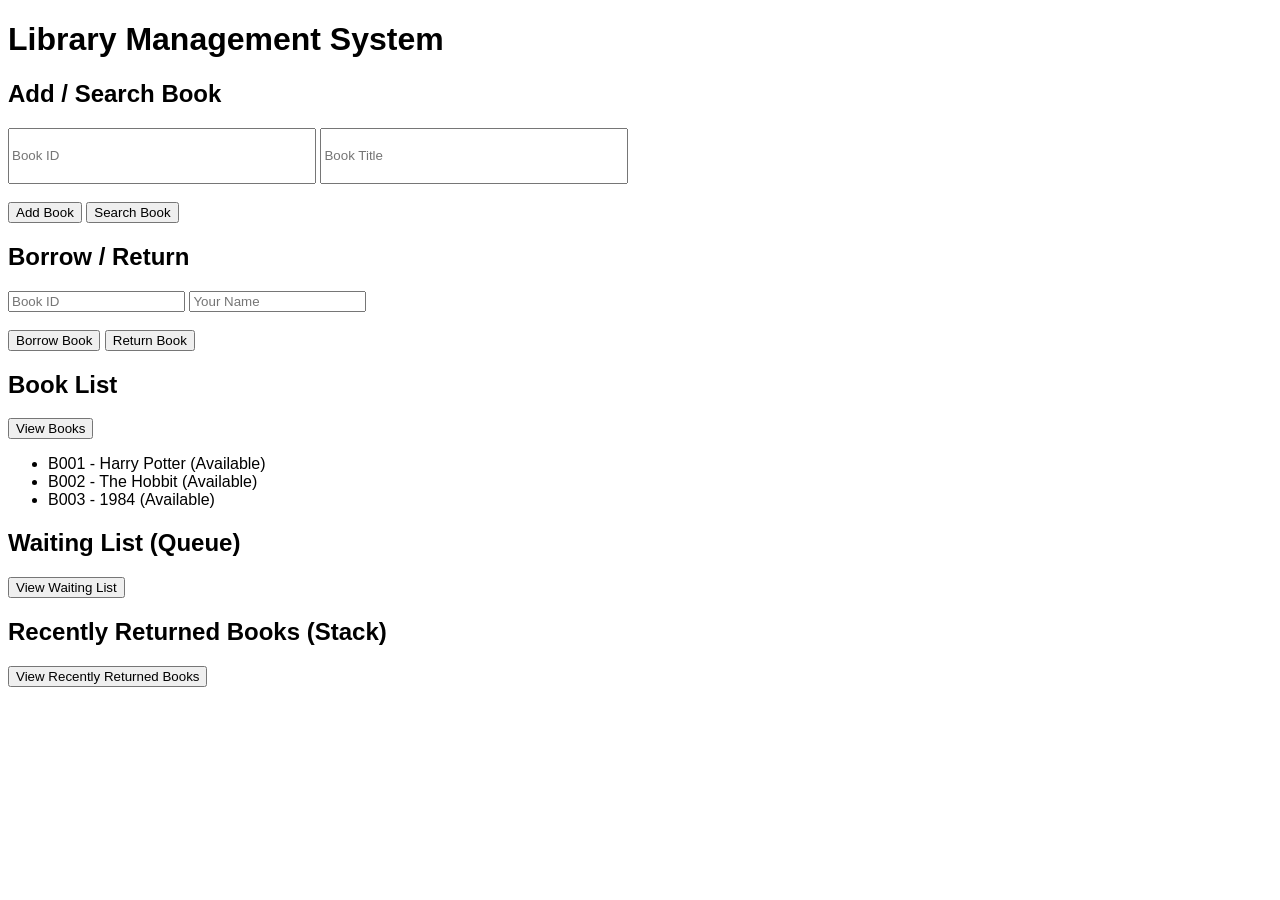
<file: index.html>
<!DOCTYPE html>
<html lang="en">
<head>
    <meta charset="UTF-8">
    <meta name="viewport" content="width=device-width, initial-scale=1.0">
    <link rel="stylesheet" href="main.css">
    <title>LIBRARY MANAGEMENT</title>
</head>
<body>
   
    <h1>Library Management System</h1>

    <!-- Add / Search Book Section -->
    <div class="section">
        <h2>Add / Search Book</h2>
        <input type="text" id="bookId" placeholder="Book ID">
        <input type="text" id="bookTitle" placeholder="Book Title">
        <br><br>
        <button onclick="addBook()">Add Book</button>
        <button onclick="searchBook()">Search Book</button>
    </div>

    <!-- Borrow / Return Section -->
    <div class="section">
    <h2>Borrow / Return</h2>
    <input type="text" id="borrowId" placeholder="Book ID">
    <input type="text" id="userName" placeholder="Your Name">
    <br><br>
    <button onclick="borrowBook()">Borrow Book</button>
    <button onclick="returnBook()">Return Book</button>
    </div>

    <!-- Display Book List -->
    <div class="section">
        <h2>Book List</h2>
        <button onclick="displayBooks()">View Books</button>
        <ul id="bookList"></ul>
    </div>

    <!-- Display Queue -->
    <div class="section">
        <h2>Waiting List (Queue)</h2>
        <button onclick="displayQueue()">View Waiting List</button>
        <ul id="queueList"></ul>
    </div>

    <!-- Display Stack -->
    <div class="section">
        <h2>Recently Returned Books (Stack)</h2>
        <button onclick="displayStack()">View Recently Returned Books</button>
        <ul id="stackList"></ul>
    </div>


<script src="main.js"></script>

</body>
</html>
</file>
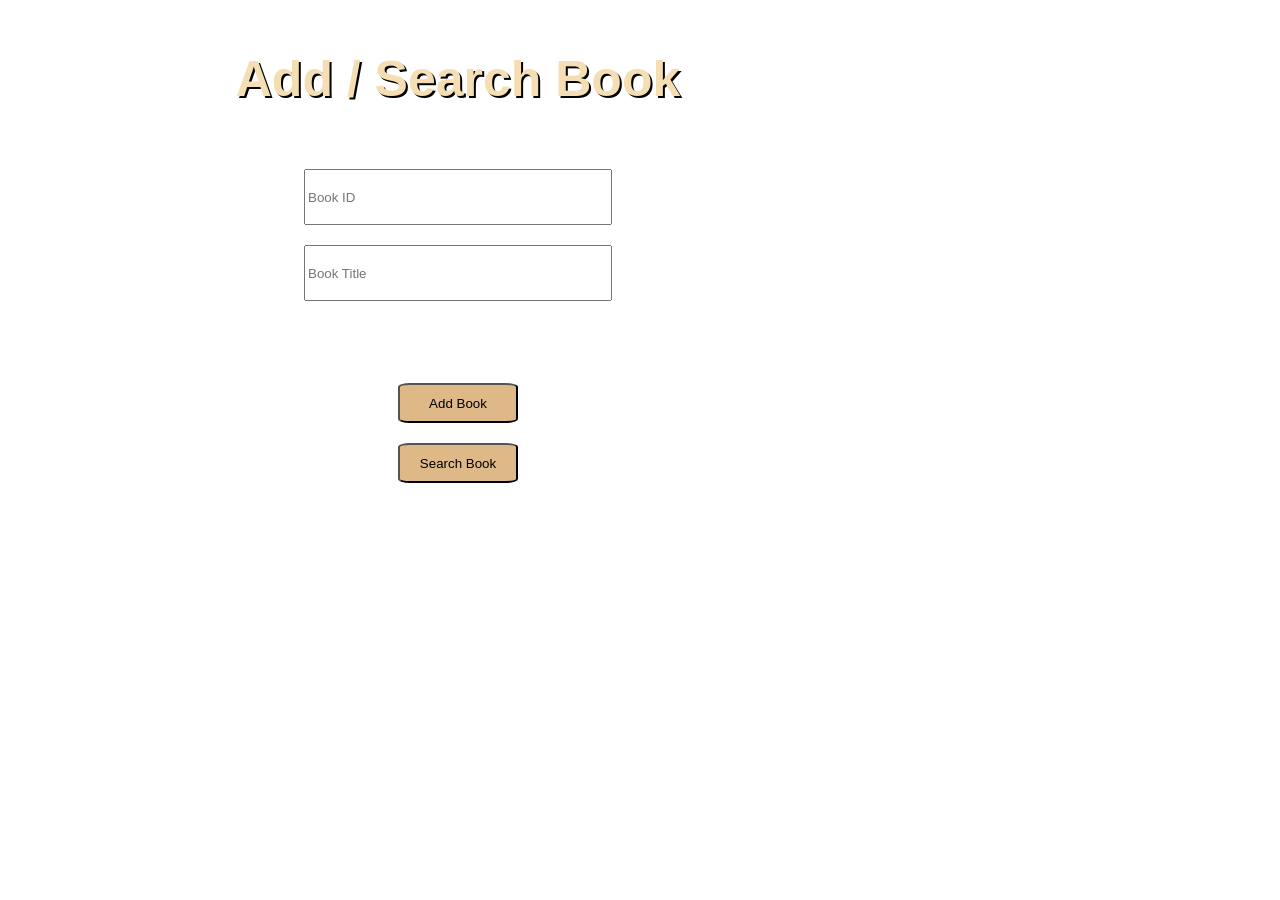
<file: addbook.html>
<!DOCTYPE html>
<html lang="en">
<head>
    <meta charset="UTF-8">
    <meta name="viewport" content="width=device-width, initial-scale=1.0">
    <link rel="stylesheet" href="main.css">
    <title>ADD BOOK</title>
    
</head>
<body>

    <div class="addbook">
        <h2>Add / Search Book</h2>
        <input type="text" id="bookId" placeholder="Book ID">
        <input type="text" id="bookTitle" placeholder="Book Title">
        <br><br>
        <button onclick="addBook()">Add Book</button>
        <button onclick="searchBook()">Search Book</button>
    </div>

    <script src="main.js"></script>
</body>
</html>
</file>
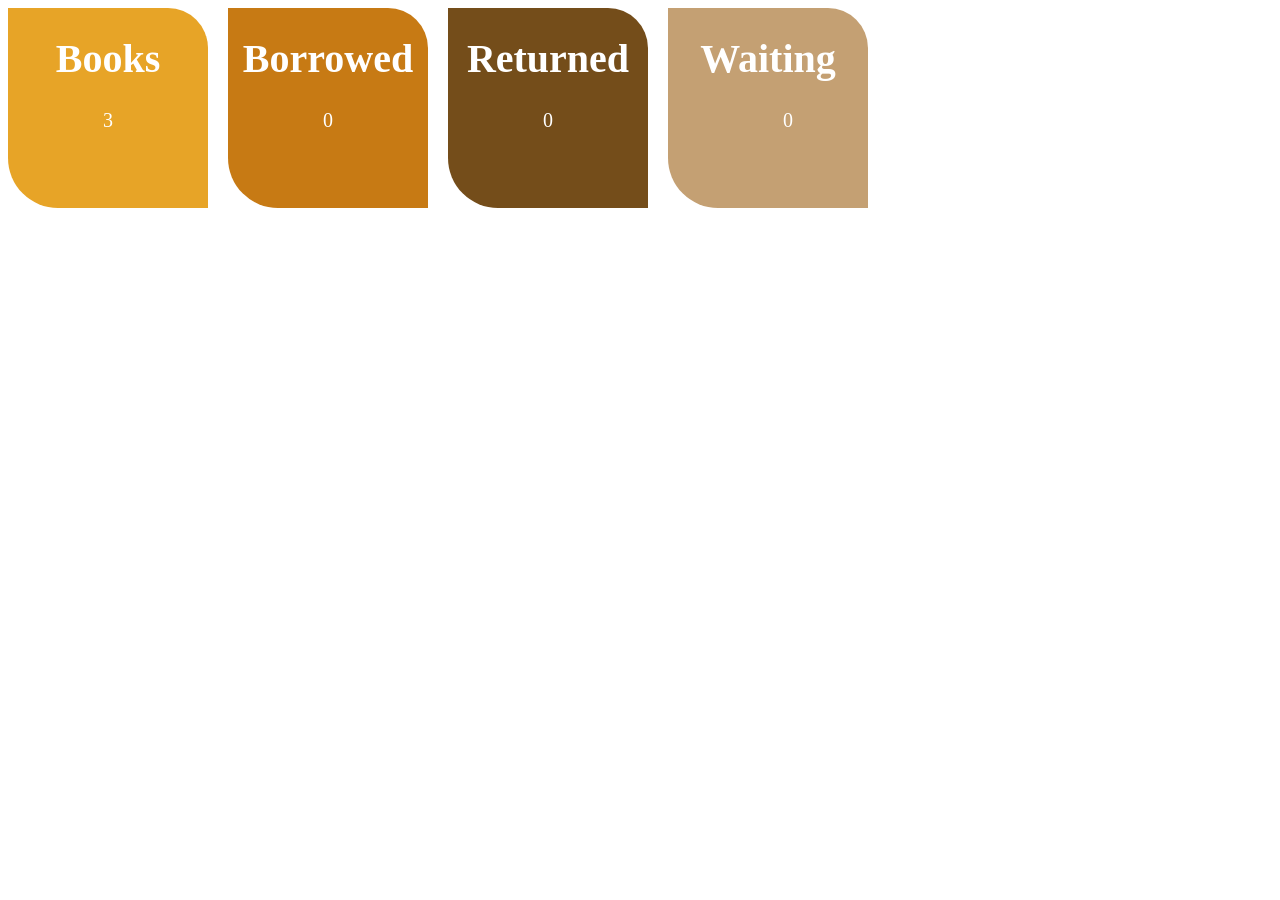
<file: board.html>
<!DOCTYPE html>
<html lang="en">
<head>
    <meta charset="UTF-8">
    <meta name="viewport" content="width=device-width, initial-scale=1.0">
    <link rel="stylesheet" href="main.css">
    <title>Dashboard</title>
</head>
<body>
    
    <div class="container">
        <div class="box-1">
            <h1>Books</h1>
            <p id="totalBooks">0</p>
        </div>
        <div class="box-2">
            <h1>Borrowed</h1>
            <p id="borrowedBooks">0</p>
        </div>
        <div class="box-3">
            <h1>Returned</h1>
            <p id="returnedBooks">0</p>
        </div>
        <div class="box-4">
            <h1>Waiting</h1>
            <ul id="waitingQueueList">0</ul>
        </div>
    </div>

    <script src="main.js"></script>
</body>
</html>
</file>
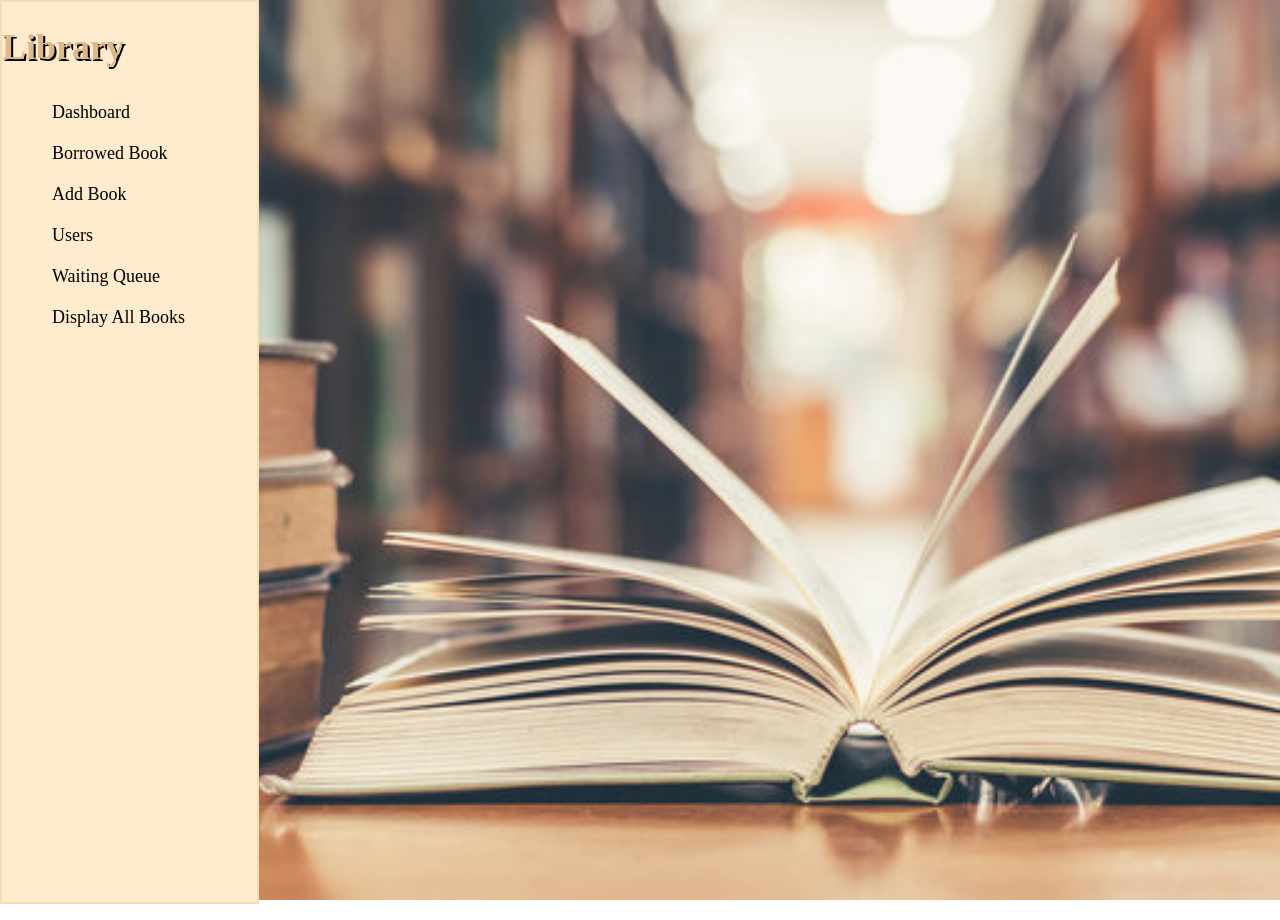
<file: dash.html>
<!DOCTYPE html>
<html lang="en">
<head>
    <meta charset="UTF-8">
    <meta name="viewport" content="width=device-width, initial-scale=1.0">
    <link rel="stylesheet" href="style.css">
    <title>Document</title>
</head>
<body>

    <div class="container">

  
    <div class="sidebar">
            <h1>Library </h1>
            
            <ul type="none">
                <li><a href="board.html" target="display">Dashboard</a></li>
                <li><a href="displayborrowed.html" target="display">Borrowed Book</a></li>
                <li><a href="addbook.html" target="display">Add Book</a></li>
                <li><a href="users.html" target="display">Users</a></li>
                <li><a href="displaywaiting.html" target="display">Waiting Queue</a></li>
                <li><a href="displaybook.html" target="display">Display All Books</a></li>
            </ul>
        </div>

    <div class="display">
            <iframe name="display"></iframe>
    </div>
   


    </div>






    <script src="main.js"></script>
</body>
</html>
</file>
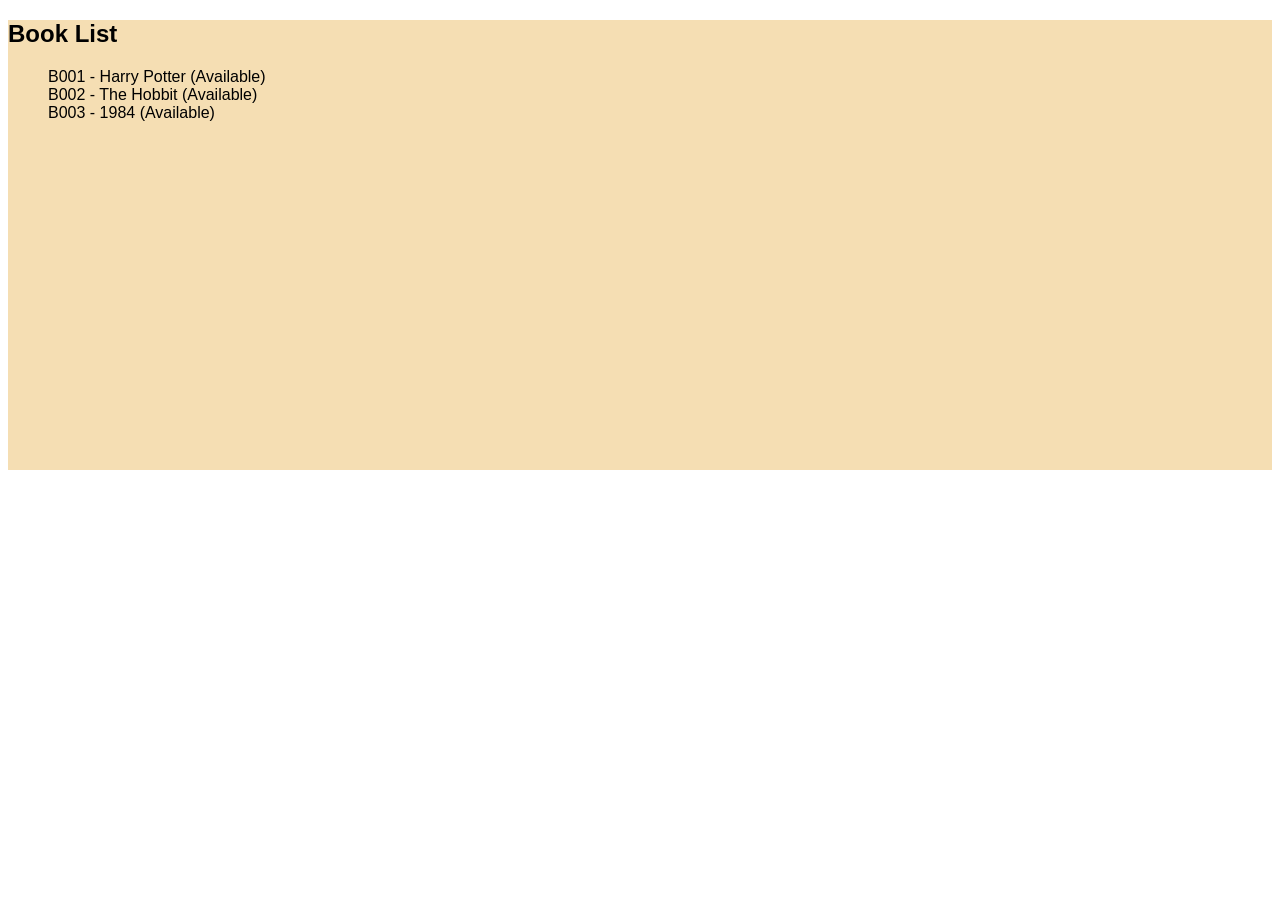
<file: displaybook.html>
<!DOCTYPE html>
<html lang="en">
<head>
    <meta charset="UTF-8">
    <meta name="viewport" content="width=device-width, initial-scale=1.0">
    <link rel="stylesheet" href="main.css">
    <title>ALL BOOKS</title>
</head>
<body>

    <div class="books">
        <h2>Book List</h2>
    <ul type="none" id="bookList"></ul>

    </div>

    <script src="main.js"></script>
</body>
</html>
</file>
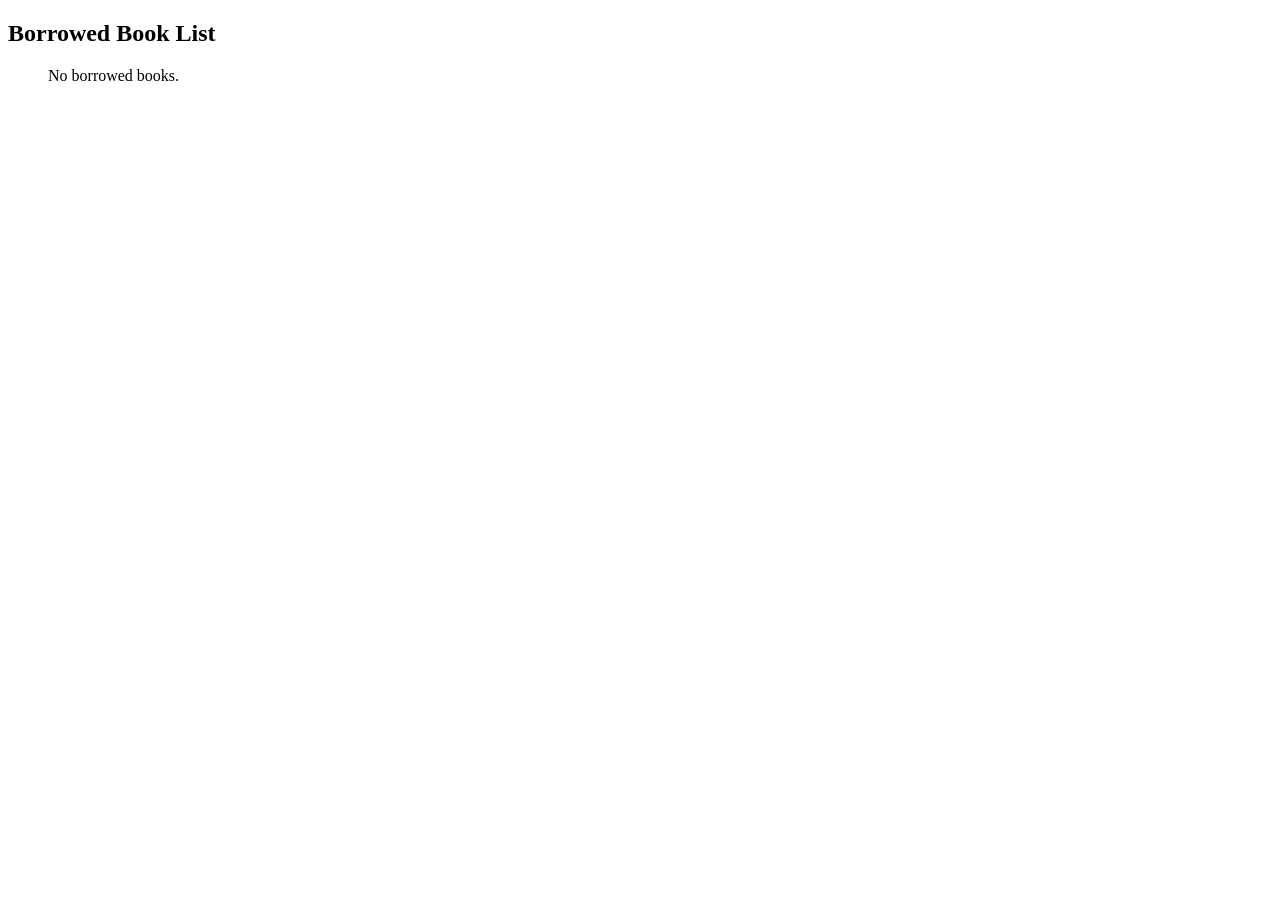
<file: displayborrowed.html>
<!DOCTYPE html>
<html lang="en">
<head>
    <meta charset="UTF-8">
    <meta name="viewport" content="width=device-width, initial-scale=1.0">
    <title>Borrowed Books</title>
</head>
<body>
  <div class="books">
    <h2>Borrowed Book List</h2>
    <ul type="none" id="borrowedBookList"></ul>
</div>

    <script src="main.js"></script>
</body>
</html>
</file>
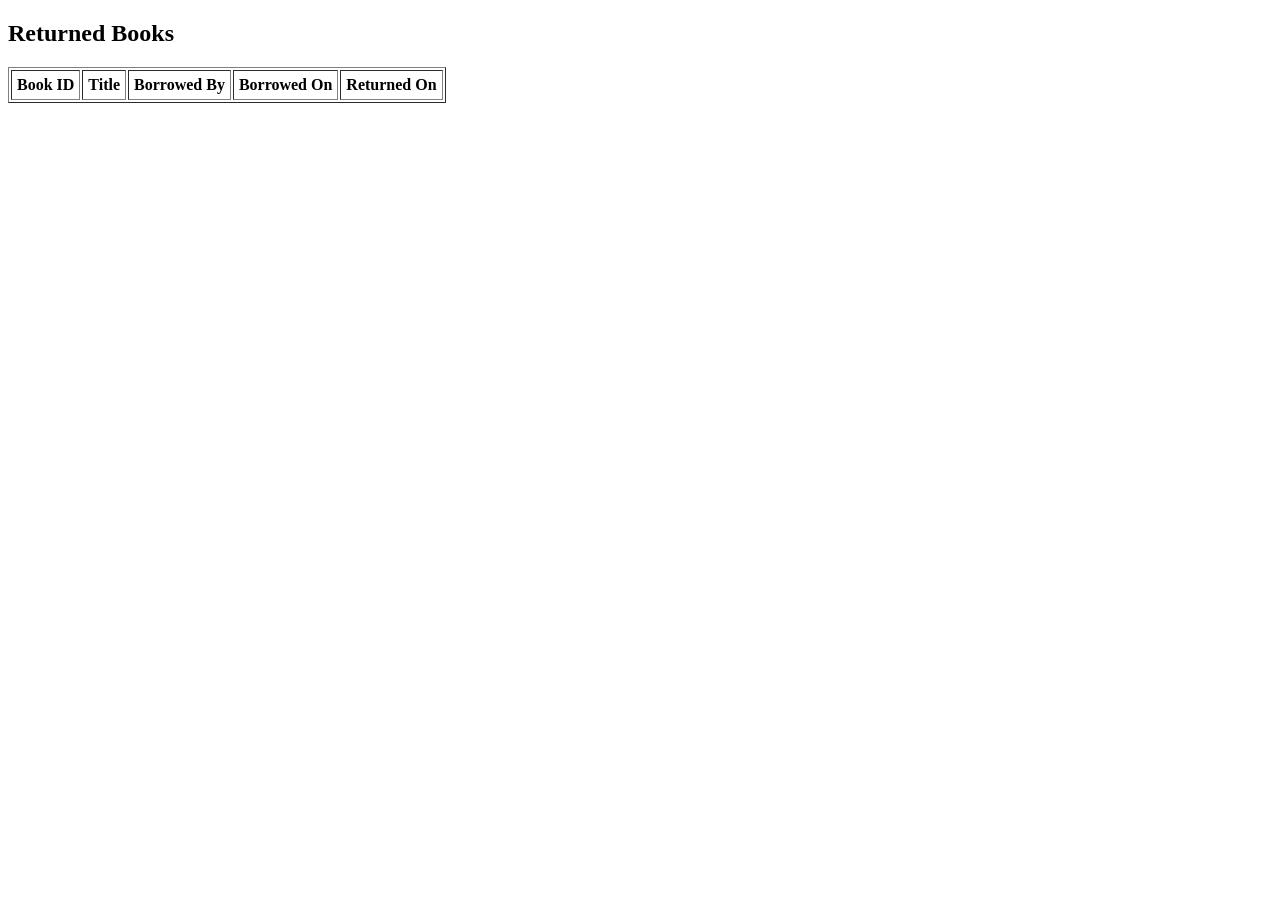
<file: displayreturned.html>
<!DOCTYPE html>
<html lang="en">
<head>
    <meta charset="UTF-8">
    <meta name="viewport" content="width=device-width, initial-scale=1.0">
    <title>Returned Books</title>
</head>
<body>
  <div class="books">
    <h2>Returned Books</h2>
    <table id="returnedBooksList" border="1" cellpadding="5">
        <thead>
            <tr>
                <th>Book ID</th>
                <th>Title</th>
                <th>Borrowed By</th>
                <th>Borrowed On</th>
                <th>Returned On</th>
            </tr>
        </thead>
        <tbody></tbody>
    </table>
</div>

    <script src="main.js"></script>
</body>
</html>
</file>
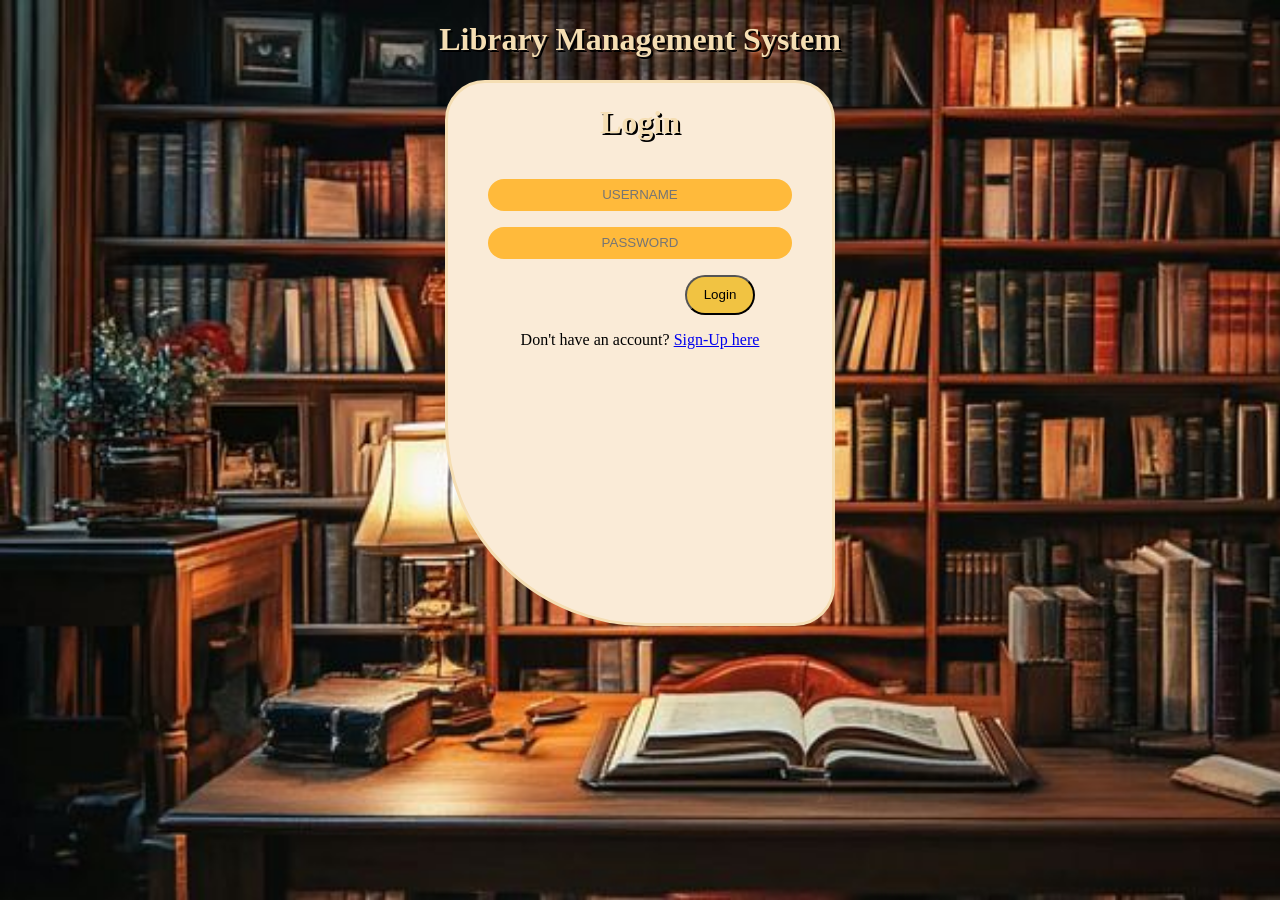
<file: login.html>
<!DOCTYPE html>
<html lang="en">
<head>
    <meta charset="UTF-8">
    <meta name="viewport" content="width=device-width, initial-scale=1.0">
    <link rel="stylesheet" href="login.css">
    <title>LOGIN</title>
</head>
<body>

    <div class="container">
        <h1>Library Management System</h1>
        <div class="login">
            <h1>Login</h1>
            <input type="text" id="username" placeholder="USERNAME" required>
            <input type="password" id="password" placeholder="PASSWORD" required>
            <button onclick="login()">Login</button>
            <p id="sign-up">Don't have an account? <a href="signup.html">Sign-Up here</a></p>
        </div>
    </div>

    <script src="main.js"></script>
</body>
</html>
</file>
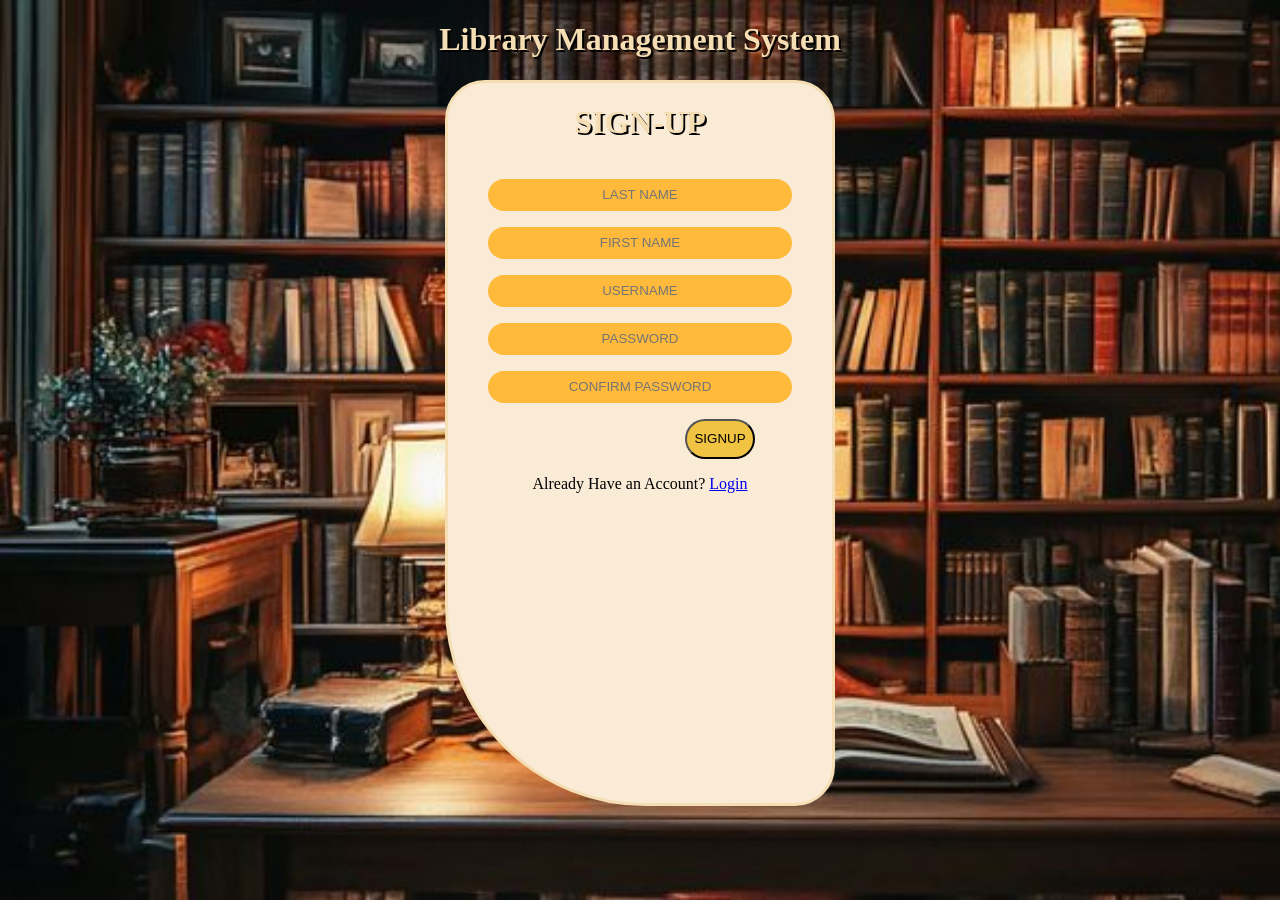
<file: signup.html>
<!DOCTYPE html>
<html lang="en">
<head>
    <meta charset="UTF-8">
    <meta name="viewport" content="width=device-width, initial-scale=1.0">
    <link rel="stylesheet" href="login.css">
    <title>SIGN-UP</title>
</head>
<body>
    <div class="container">
        <h1>Library Management System</h1>
        <div class="signup">
            <h1>SIGN-UP</h1>
            <input type="text" id="lastname" placeholder="LAST NAME" required>
            <input type="text" id="firstname" placeholder="FIRST NAME" required>
            <input type="text" id="username" placeholder="USERNAME" required>
            <input type="password" id="password" placeholder="PASSWORD" required>
            <input type="password" id="confirmedPassword" placeholder="CONFIRM PASSWORD" required>
            <button onclick="signup()">SIGNUP</button>
            <p id="login">Already Have an Account? <a href="login.html">Login</a></p>
        </div>

    </div>
    
    <script src="main.js"></script>
</body>
</html>
</file>
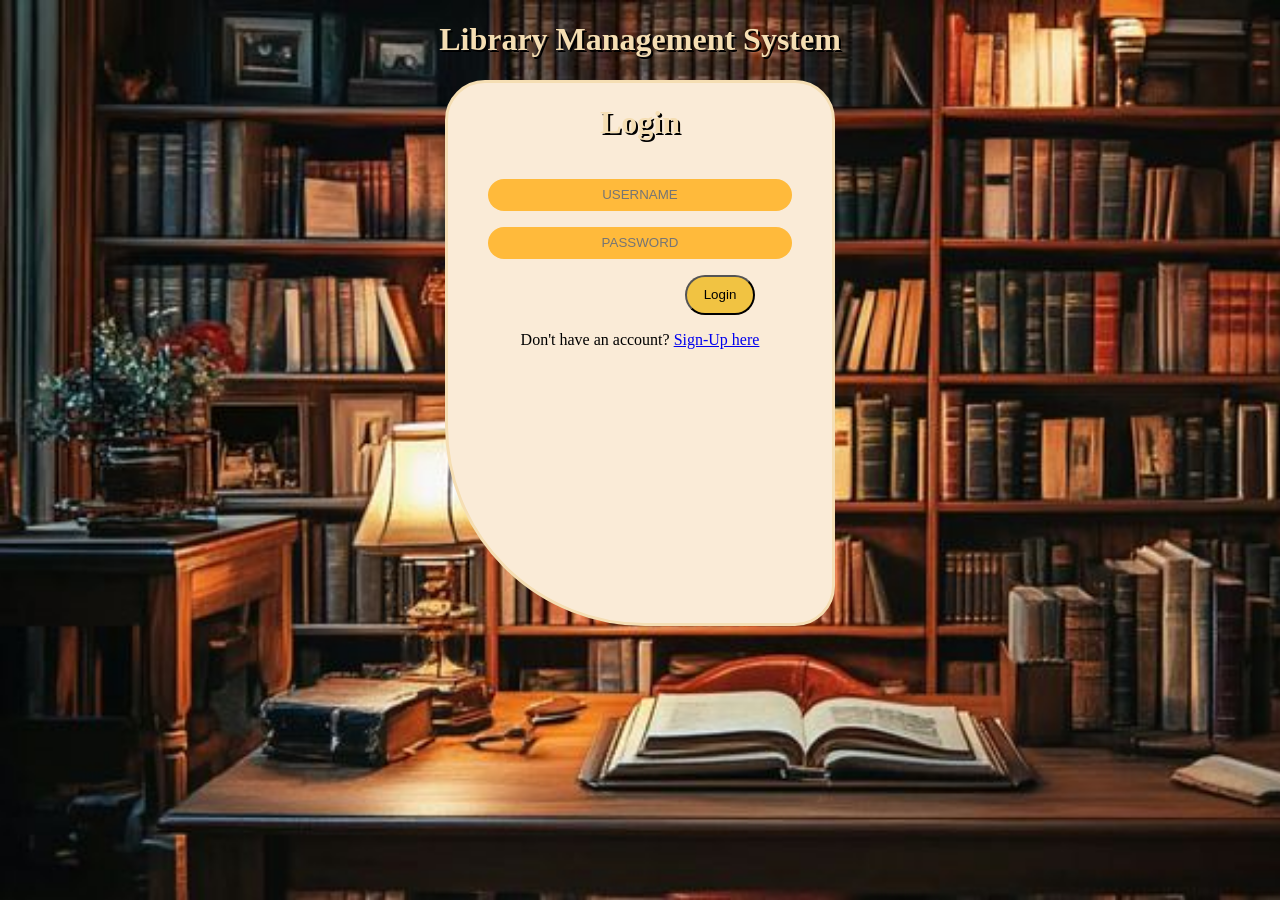
<file: userdash.html>
<!DOCTYPE html>
<html lang="en">
<head>
    <meta charset="UTF-8">
    <meta name="viewport" content="width=device-width, initial-scale=1.0">
    <link rel="stylesheet" href="user.css">
    <title>USER DASHBOARD</title>
</head>
<body>

    <div class="container">
    <button id="logoutBtn" onclick="logout()">Logout</button>
    </div>
    
    <h1>Welcome, <span id="userNameDisplay"></span></h1>
    <div class="container-1">
    <div class="availBooks">
        <h2>Available Books</h2>
        <ul id="availableBooksList"></ul>
    </div>
    
    
    <div class="borrow">
        <h3>Borrow a Book</h3>
        <input type="text" id="borrowBookId" placeholder="Type Book ID" />
        <button onclick="borrowBook()">Borrow</button>
   

    <div class="return">
        <h3>Return a Book</h3>
        <input type="text" id="returnBookId" placeholder="Type Book ID" />
        <button onclick="returnBook()">Return</button>
    </div>
    </div>
    </div>
    
    <hr>

     <div class="borrowedBooks">
        <h2>Your Borrowed Books</h2>
        <ul id="borrowedBooksList"></ul>
       
    </div>

 

    
    <script src="user.js"></script>
</body>
</html>
</file>
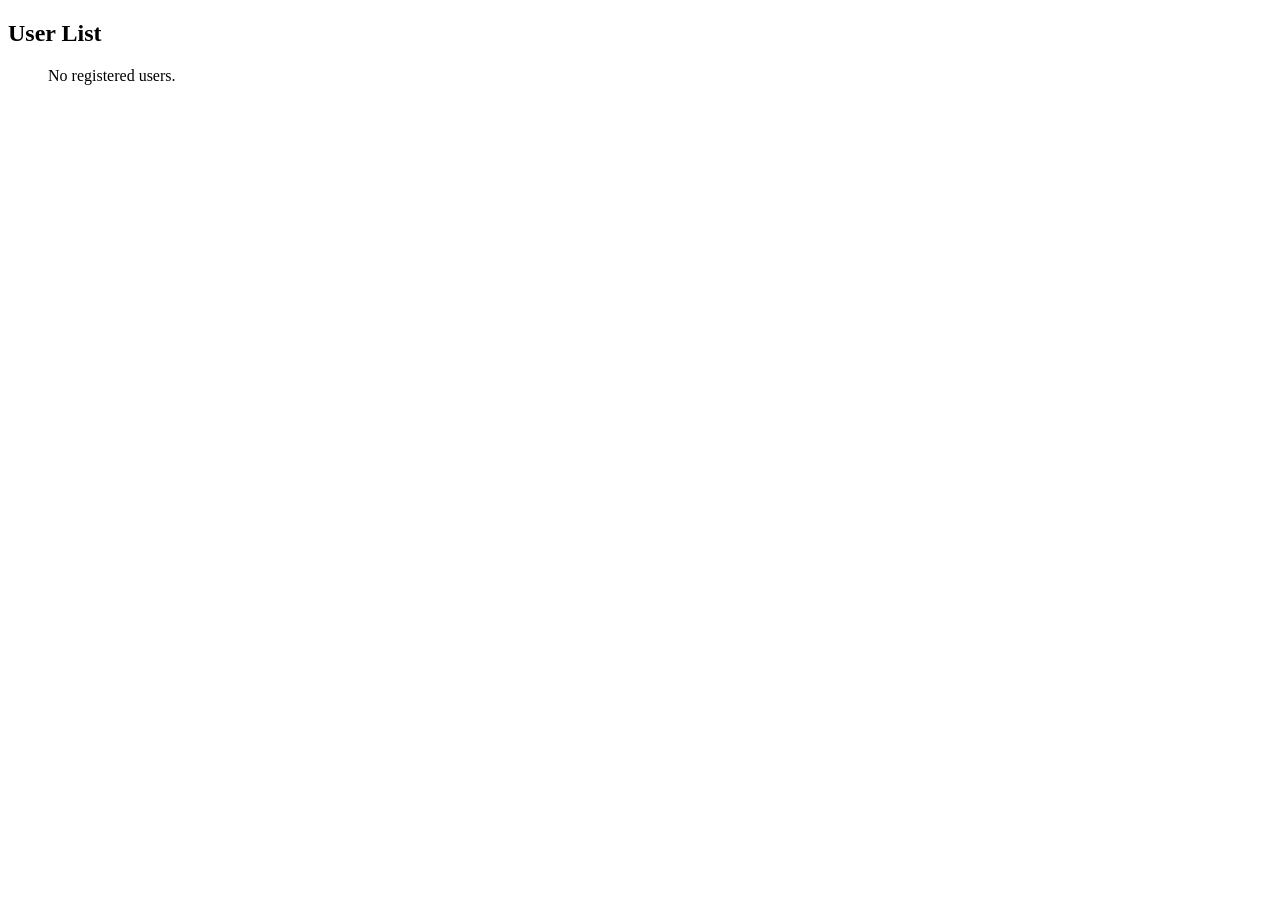
<file: users.html>
<!DOCTYPE html>
<html lang="en">
<head>
    <meta charset="UTF-8">
    <meta name="viewport" content="width=device-width, initial-scale=1.0">
    <title>USERS</title>
</head>
<body>

    <div class="books">
    <h2>User List</h2>
    <ul type="none" id="userList"></ul>
</div>
    <script src="main.js"></script>
</body>
</html>
</file>
<file: main.css>
body{
    font-family: 'Franklin Gothic Medium', 'Arial Narrow', Arial, sans-serif;

}

/* addbook.html*/
.addbook{
    width: 900px;
    height: 90vh;
    text-align: center;
    font-size: large;
    gap: 20px;
    display: flex;
    flex-direction: column;
    align-items: center;
}

.addbook button{ 
    flex-direction: row;
    text-align: center;
    width:120px;
    height: 40px;
    background-color: burlywood;
    border-radius: 10%;
}

.addbook button:hover{
    background-color: brown ;
}

#bookId, #bookTitle{
    
    width: 300px;
    height: 50px;
}

.addbook h2{
    font-size:50px;
    text-shadow: 2px 2px black;
    color: wheat;
   
}

/*DISPLAY BOOKS*/

.books{
    width: auto;
    height: 50vh;
    background-color: wheat;
}

/*DASHBOARD */
.container{
    display: flex;
    flex-direction: row;
    text-align: center;
    gap: 20px;
    font-family: cursive;
    font-size: 20px;
    color: white;
}

.box-1, .box-3{
    
    background-color:rgb(231, 164, 39) ;
    width: 200px;
    height: 200px;
    border-bottom-left-radius: 50px;
    border-top-right-radius: 40px;
    
}
.box-2{
    background-color:rgb(199, 122, 20) ;
    width: 200px;
    height: 200px;
    border-bottom-left-radius: 50px;
    border-top-right-radius: 40px 
}

.box-3{
    background-color:rgb(116, 77, 26) ;
    width: 200px;
    height: 200px;
    border-bottom-left-radius: 50px;
    border-top-right-radius: 40px 
}


.box-4{
    font-size: 20px;
    background-color:rgb(196, 160, 115) ;
    width: 200px;
    height: 200px;
    border-bottom-left-radius: 50px;
    border-top-right-radius: 40px 
}
</file>
<file: style.css>
body{
    width: 100%;
    margin: 0 auto;
    background-image: url("bg.jpg");
    background-repeat: no-repeat;
    background-size: cover;
}

.container{
    width: 100%;
    height: 100vh;
    display: flex;
    
}

h1{
    color: burlywood;
    text-shadow: 2px 2px black;
}
.sidebar{
    width: 20%;
    height: 100%;
    border: 2px solid wheat;
    background-color: blanchedalmond;
    font-size: large;
    
}
.sidebar a{
    text-decoration: none;
    color: black;
    text-align: left;
}

.sidebar li{
    padding: 10px;
    font-family: fantasy;
    
}

.sidebar li:hover{

    color: whitesmoke;
    background-color: burlywood;
}

.display{
    width: 80%;
    height: 100vh;
}
iframe{
    border: none;
    display: block;
    margin: 20px auto;   /* Centers horizontally */
    width: 1000px;
    height: 100vh;
}
</file>
<file: login.css>
body{
    width: 100%;
    height: 100vh;
    text-align: center;
    font-family: cursive;
    background-color: rgb(158, 111, 50);
    margin: 0;
    color: wheat;
    text-shadow: 2px 2px black;
}

.container{
    background-image: url("bg-1.jfif");
    background-size: cover;
    background-repeat: no-repeat;
    width: 100%;
    height: 100%;
    display: flex;
    flex-direction: column;
    align-items: center;
    
}

.login{
    
    display: flex;
    flex-direction: column;
    width: 30%;
    height: 60vh;
    border: 3px solid wheat;
    border-radius: 40px;
    gap: 1rem;
    align-items: center;
    background-color: antiquewhite;
    border-bottom-left-radius: 200px;
}

#username, #password{
    background-color: rgb(255, 186, 59);
    text-align: center;
    border-radius: 20px;
    width: 300px;
    height: 30px;
    border: none;
}

#username:hover, #password:hover {
    background-color: rgb(97, 68, 5);
}

button{
    width: 70px;
    height: 40px;
    border-radius: 20px;
    color: black;
    background-color: rgb(241, 195, 66);
    margin-left: 10rem;
}

#sign-up{
    margin: 0;
    color: black;
    text-shadow: none;
}
#sign-up a{
    text-shadow: none;
    
}

/*SIGNUP*/


.signup{
    
    display: flex;
    flex-direction: column;
    width: 30%;
    height: 80vh;
    border: 3px solid wheat;
    border-radius: 40px;
    gap: 1rem;
    align-items: center;
    background-color: antiquewhite;
    border-bottom-left-radius: 200px;
}


#username, #password{
    background-color: rgb(255, 186, 59);
    text-align: center;
    border-radius: 20px;
    width: 300px;
    height: 30px;
    border: none;
}

#username:hover, #password:hover {
    background-color: rgb(97, 68, 5);
}

button{
    width: 70px;
    height: 40px;
    border-radius: 20px;
    color: black;
    background-color: rgb(241, 195, 66);
    margin-left: 10rem;
}

#login{
    margin: 0;
    color: black;
    text-shadow: none;
}
#login a{
    text-shadow: none;
    
}

#lastname, #firstname{
    background-color: rgb(255, 186, 59);
    text-align: center;
    border-radius: 20px;
    width: 300px;
    height: 30px;
    border: none;
}

#lastname:hover, #firstname:hover {
    background-color: rgb(97, 68, 5);
}

#confirmedPassword{
    background-color: rgb(255, 186, 59);
    text-align: center;
    border-radius: 20px;
    width: 300px;
    height: 30px;
    border: none;
}
</file>
<file: user.css>
/*User DASHBOARD*/

body{
    background-color: antiquewhite;
    background-image: url(library.avif);
    background-repeat: no-repeat;
    background-size: cover;
    background-attachment: fixed;
    color: rgb(95, 53, 6);
   
}
.container{
    width: 100%;
    display: flex;
    flex-direction: row;
    align-items: center;
    justify-content: flex-end;
  
    
}

.container-1{
    width: 100%;
}

#logoutBtn{
    width: 100px;
    height: 40px;
    border-radius: 20px;
    background-color: rgb(207, 117, 6);
    color: black;
    
    
}

#logoutBtn:hover{
    background-color: antiquewhite;
}
.container ul{
    text-align: left;

}
h1 {
    
    text-align: center;
    width: 300px;
    background-color: antiquewhite;
    color: rgb(95, 53, 6);
}
.availBooks{
    color: antiquewhite;
    background-image: url(pic-1.jpg);
    background-repeat: no-repeat;
    background-position-y: 40%;
    border: 3px solid white;
    width: 400px;
    height: 400px;
    text-align: center;

}

.availBooks ul{
    text-align: left;
    color: rgb(95, 53, 6);
    font-size: 20px;
}

.availBooks h2{
    padding: 30px;
    color: rgb(95, 53, 6);
}
#userNameDisplay{
    color:rgb(207, 129, 12);
    font-family: fantasy;
    text-shadow: 2px 2px wheat;
}

.container-1{
    display: flex;
    flex-direction: row;
    gap: 2rem;
    justify-content:space-around;
   
}
 
.borrow{
    box-shadow: 2px 4px 4px 4px rgb(170, 105, 8);
    width: 300px;
    height: 400px;
    text-align: center;
    text-shadow: 3px 3px rgb(177, 112, 37);
    color:white;
    display: flex;
    flex-direction: column;
    align-items: center;
    gap: 1rem;
    font-size: 20px;
    font-family: cursive;

    
}

#borrowBookId, #returnBookId{
    width: 250px;
    height: 30px;
    text-align: center;
    border-radius: 20px;
    background-color: blanchedalmond;
    color: black;
    font-size: 20px;
    
}

.borrow button{
    width: 100px;
    height: 40px;
    border-radius: 10px;
    background-color: rgb(226, 136, 0);;
}


.borrow button:hover{
    background-color: rgba(138, 127, 29, 0.568);
}

.borrowedBooks{
    background-color:antiquewhite ;
    margin-top: 2rem;
    margin-left: 25%;
    width: 50%;
    align-items: center;
    height: 50vh;
    text-align: center;
    border: 2px solid white;
}
.borrowedBooks ul{
    text-align: left;
}
</file>
